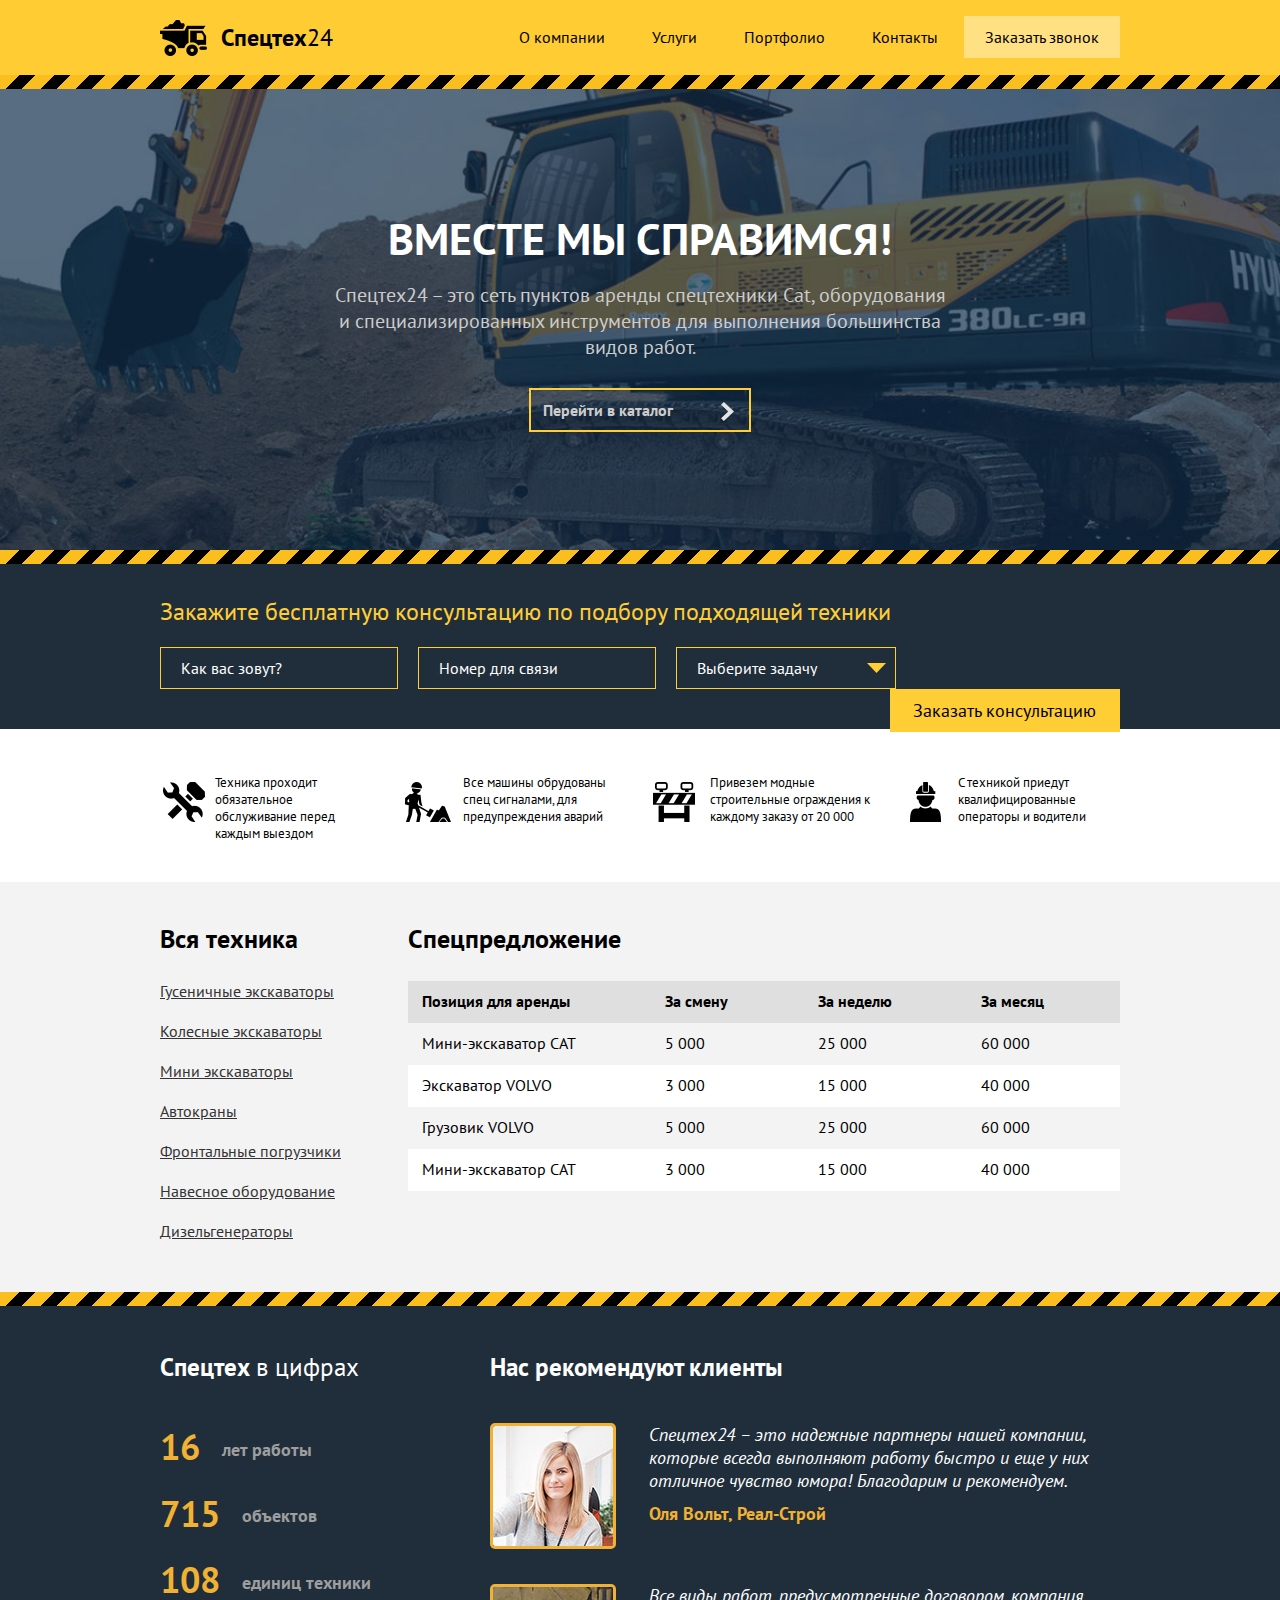
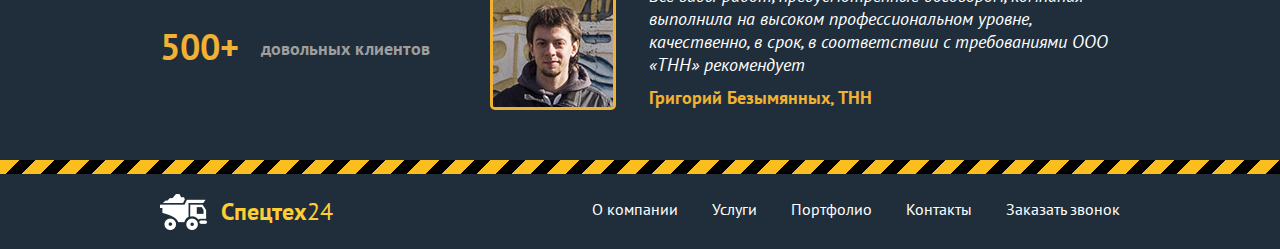
<file: index.html>
<!DOCTYPE html>
<html lang="ru">
<head>
	<meta charset="UTF-8">
	<title>О компании</title>
  
	<link rel="stylesheet" href="css/normalize.css">
	<link rel="stylesheet" href="css/style.css">
  <link rel="stylesheet" href="css/animate.css">
	<script src="js/live.js"></script>
</head>
<body>


  <!-- HEADER  -->
   <header class="page-header">
    <div class="container">
     
        <a href="index.html" class="logo pull-left">
            <img src="img/logo.png" alt="logo">
            <span class="logo-title">
            <strong>Спецтех</strong>24</span>
        </a> <!-- /logo -->

            <nav class="nav-primary pull-right">
              <ul>
                <li><a href="/">О компании</a></li>
                <li><a href="catalog.html">Услуги</a></li>
                <li><a href="portfolio.html">Портфолио</a></li>
                <li><a href="contacts.html">Контакты</a></li>
                <li><a href="" class="btn-call-order">Заказать звонок</a></li>
              </ul>
            </nav><!-- /navigation -->

    </div><!-- /container -->
   </header>

    <!-- /HEADER  -->



<!-- ABOUT -->
<div class="about">
  <div class="container">

      <div class="about-title hinge">Вместе мы справимся!</div>
       <p class="about-text">Спецтех24 – это сеть пунктов аренды спецтехники Cat, оборудования<br> и специализированных инструментов для выполнения большинства<br> видов работ.
       </p>
       <a href="technics.html" class="btn-catalog">Перейти в каталог</a>

  </div><!-- /container -->
</div><!-- /about -->

<!-- /ABOUT -->



  <!-- CONSULTATION -->
  <div class="consultation">
    <div class="container">

        
          <p class="yellow">Закажите бесплатную консультацию по
           подбору подходящей техники
         </p>
         <form action="#">
         <input type="text" class="input-place" placeholder="Как вас зовут?"/>
         <input type="text" class="input-place" placeholder="Номер для связи"/>
         <select>
            <option>Выберите задачу</option>
            <option>Строительство</option>
            <option>Демонтаж</option>
            <option>Земляные работы</option>
         </select>
         
         <button class="btn-order pull-right">Заказать консультацию</button>
       </form>

   </div><!-- /container -->
  </div><!-- /consultation -->
 <!-- /CONSULTATION -->


<!-- ADVANTAGES -->
 <div class="advantages">
  <div class="container">
    <div class="row">

      <div class="advantage-item column3">

          <div class="advantage-text-1">Техника проходит обязательное обслуживание
          перед каждым выездом </div>
      </div>

      <div class="advantage-item column3">
          
          <div class="advantage-text-2">Все машины обрудованы
          спец сигналами, для предупреждения аварий</div>
      </div>

      <div class="advantage-item column3">
          
          <div class="advantage-text-3">Привезем модные строительные ограждения к каждому заказу от 20 000</div>
      </div>

      <div class="advantage-item column3">
         
          <div class="advantage-text-4">С техникой приедут квалифицированные операторы и водители</div>
      </div>

  </div>
</div>
</div>
<!-- /ADVANTAGES -->



<!-- ALL-TECH -->
<div class="all-tech">
  <div class="container">
    <div class="row">
      <div class="tech column3 pull-left">
        <h2 class="title-black-tech">Вся техника</h2>
        <ul>
          <li><a href="">Гусеничные экскаваторы</a></li>
          <li><a href="">Колесные экскаваторы</a></li>
          <li><a href="">Мини экскаваторы</a></li>
          <li><a href="">Автокраны</a></li>
          <li><a href="">Фронтальные погрузчики</a></li>
          <li><a href="">Навесное оборудование</a></li>
          <li><a href="">Дизельгенераторы</a></li>
        </ul>
      </div>

      <div class="column9 pull-left">
        <h2 class="title-black-tech">Спецпредложение</h2>
          <table>
            <thead>
              <tr>
                <td>Позиция для аренды</td>
                <td>За смену</td>
                <td>За неделю</td>
                <td>За месяц</td>
              </tr>
            </thead>
            
              <tr>
                <td>Мини-экскаватор CAT</td>
                <td>5 000</td>
                <td>25 000</td>
                <td>60 000</td>
              </tr>
               <tr>
                <td>Экскаватор VOLVO</td>
                <td>3 000</td>
                <td>15 000</td>
                <td>40 000</td>
              </tr>
              <tr>
                <td>Грузовик VOLVO</td>
                <td>5 000</td>
                <td>25 000</td>
                <td>60 000</td>
              </tr>
               <tr>
                <td>Мини-экскаватор CAT</td>
                <td>3 000</td>
                <td>15 000</td>
                <td>40 000</td>
              </tr>
          </table>
      </div>
    </div>
  </div>
</div>
<!-- /ALL-TECH -->



<!-- RECOMMENDATIONS -->
<div class="recommendations">
  <div class="container">
    <div class="row">


      <div class="column4">

      <h2 class="title-white">Спецтех <span>в цифрах</span></h2>
        <div class="numbers-item">
              <div class="number">
                <span class="numb-orange">16</span>
                <span class="numb-text">лет работы</span>
              </div>

              <div class="number">
                <span class="numb-orange">715</span>
                <span class="numb-text">объектов</span>
              </div>

              <div class="number">
                <span class="numb-orange">108</span>
                <span class="numb-text">единиц техники</span>
              </div>

              <div class="number">
                <span class="numb-orange">500+</span>
                <span class="numb-text">довольных клиентов</span>
              </div>

        </div>
      </div>

      <div class="column8 ">
        <h2 class="title-white">Нас рекомендуют клиенты</h2>

        <div class="feedback">
          <div class="feedback-img pull-left feed-first">
            <img src="img/recommend_001.jpg" height="200" width="190" alt=""/>
          </div>
          <div class="feedback-text pull-right">
            <blockquote class="cite-text">Спецтех24 – это надежные партнеры нашей компании, которые всегда выполняют работу быстро и еще у них отличное чувство юмора! Благодарим и рекомендуем.</blockquote>
            <cite>Оля Вольт, Реал-Строй</cite>
          </div>
        </div>

        <div class="feedback">
          <div class="feedback-img pull-left feed-second">
            <img src="img/recommend_002.jpg" height="316" width="395" alt=""/>
          </div>
          <div class="feedback-text pull-right">
            <blockquote class="cite-text">Все виды работ, предусмотренные договором, компания выполнила на высоком профессиональном уровне, качественно, в срок, в соответствии с требованиями ООО «ТНН» рекомендует</blockquote>
            <cite >Григорий Безымянных, ТНН</cite>
          </div>
        </div>
      </div>
    </div>
  </div>
</div>

<!-- /RECOMENDATIONS -->



<!-- MAP -->
<div class="map">
<script type="text/javascript" charset="utf-8" src="https://api-maps.yandex.ru/services/constructor/1.0/js/?sid=U4rt_qvj4RBO2IyRBjMLNY7EHM10Ufvo&width=100%&height=500"></script>
</div>
<!-- /MAP -->



        <!-- FOOTER -->
<footer class="page-footer">
  <div class="container">
    
      <a href="#" class="logo">
        <img src="img/logo_white.png" alt="">
        <span class="yellow-logo-title"><strong>Спецтех</strong>24</span></a>
        <nav class="nav-footer pull-right">
          <ul>
            <li><a href="">О компании</a></li>
            <li><a href="">Услуги</a></li>
            <li><a href="">Портфолио</a></li>
            <li><a href="">Контакты</a></li>
            <li><a href="">Заказать звонок</a></li>
          </ul>
        </nav>

  </div>

  </footer><!-- /FOOTER -->
</body>
</html>
</file>
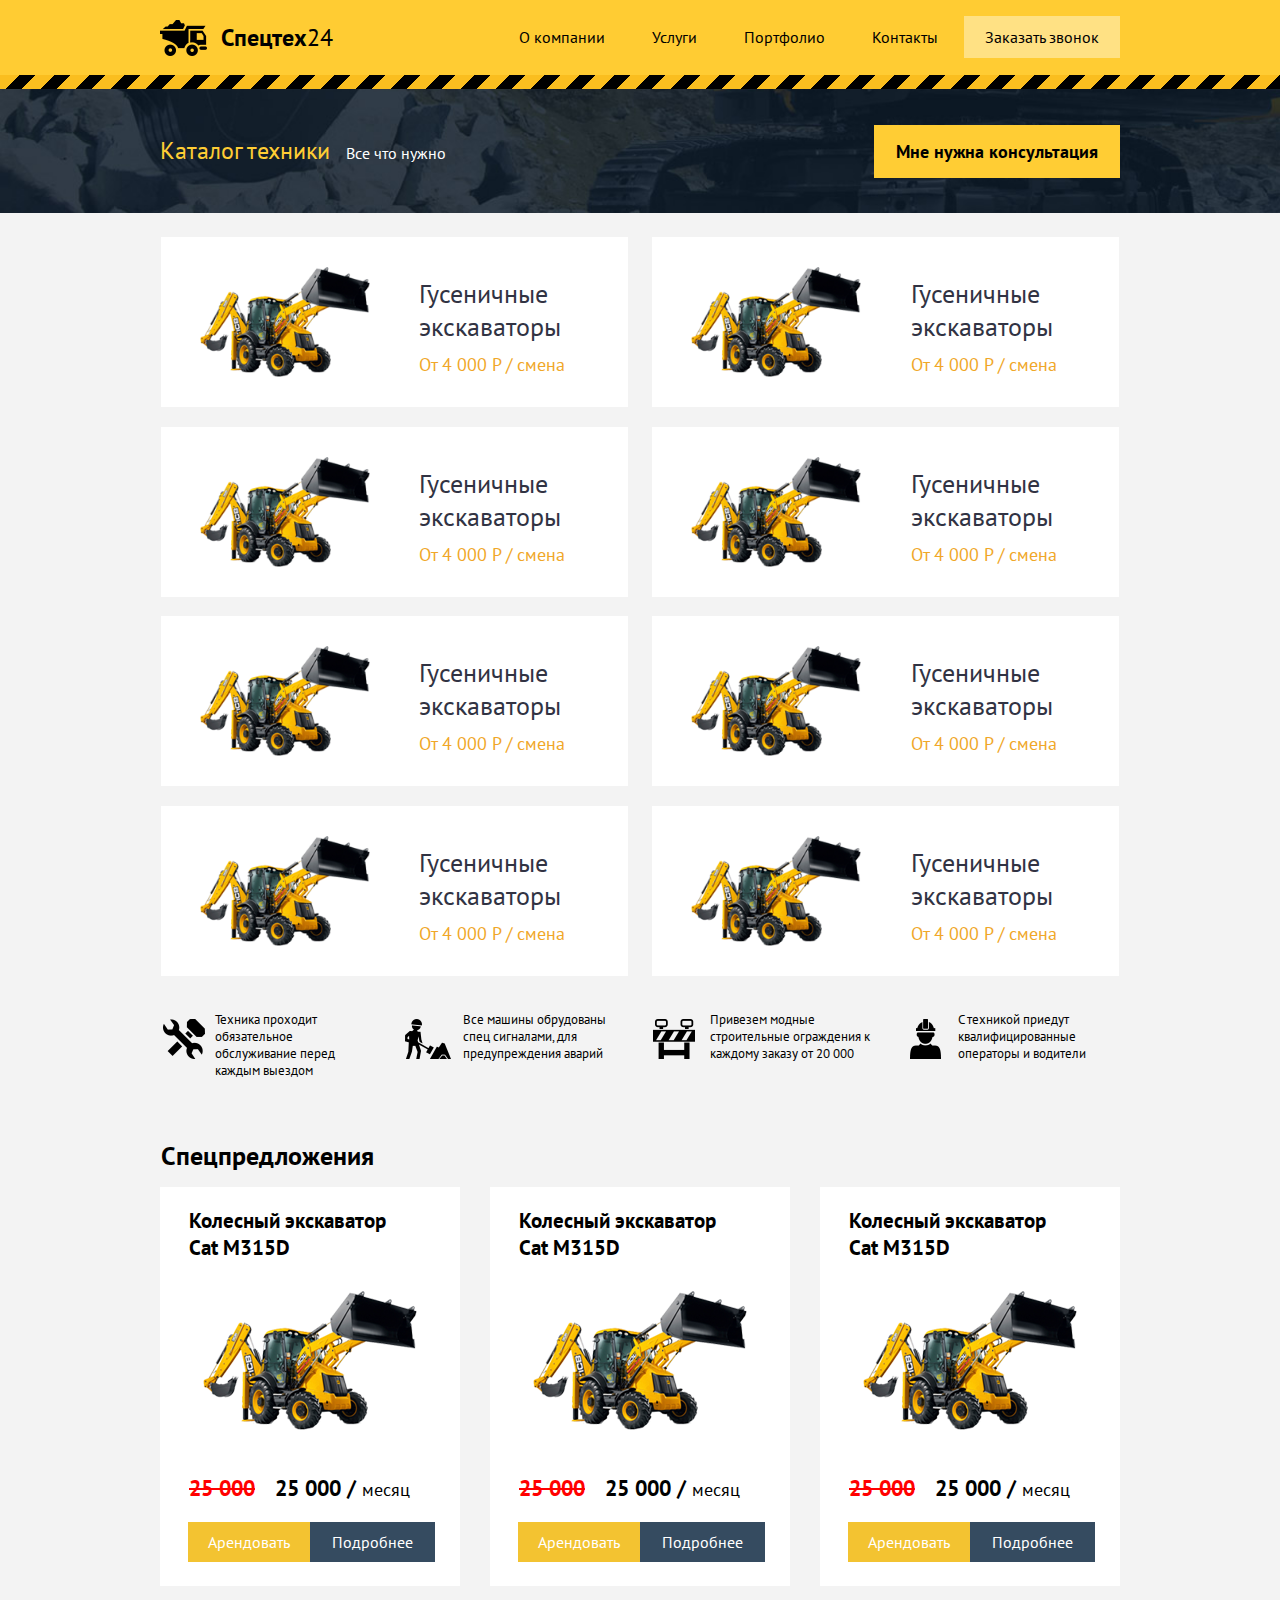
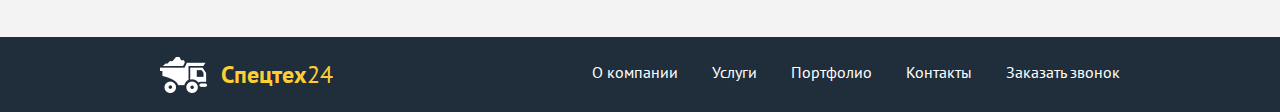
<file: catalog.html>
<!DOCTYPE html>
  <html lang="ru">
  <head>
    <meta charset="UTF-8">
    <title>Каталог</title>
    <link rel="stylesheet" href="css/normalize.css">
    <link rel="stylesheet" href="css/style.css">
    <script src="js/live.js"></script>
  </head>
  <body>


    <!-- HEADER  -->
    <header class="page-header">
      <div class="container">

        <a href="index.html" class="logo pull-left">
          <img src="img/logo.png" alt="logo">
          <span class="logo-title">
            <strong>Спецтех</strong>24</span>
          </a> <!-- /logo -->

          <nav class="nav-primary pull-right">
            <ul>
              <li><a href="/">О компании</a></li>
              <li><a href="catalog.html">Услуги</a></li>
              <li><a href="portfolio.html">Портфолио</a></li>
              <li><a href="contacts.html">Контакты</a></li>
              <li><a href="" class="btn-call-order">Заказать звонок</a></li>
            </ul>
          </nav><!-- /navigation -->

        </div><!-- /container -->
      </header>

      <!-- /HEADER  -->


      <!-- SUBHEADER -->
      <div class="catalog-subheader">
        <div class="container">

          <div class="row">
            <div class="column8 pull-left">
              <div class="catalog-title">
                <p><span class="yellow">Каталог техники</span><span class="white-text">Все что нужно</span></p>
              </div>
            </div>

            <div class="column4 pull-right">
              <a href="" class="btn-сonsult pull-right">Мне нужна консультация</a>
            </div>
          </div>
        </div>
      </div>
      <!-- /SUBHEADER -->




      <!-- CATALOG -->
      <div class="catalog">
        <div class="container">
          <div class="row">

            <a href="#">
              <div class="catalog-item">
                <div class="img-item column6">
                  <img src="img/item_001.png" height="139" width="214" alt="">
                </div>
                <div class="item-text column6">
                  <p class="title-item">Гусеничные экскаваторы</p>
                  <span class="orange-text">От 4 000 Р / смена</span>
                </div>
              </div></a>

              <a href="#">
                <div class="catalog-item">
                  <div class="img-item column6">
                    <img src="img/item_001.png" height="139" width="214" alt="">
                  </div>
                  <div class="item-text column6">
                    <p class="title-item">Гусеничные экскаваторы</p>
                    <span class="orange-text">От 4 000 Р / смена</span>
                  </div>
                </div></a>

                <a href="#">
                  <div class="catalog-item">
                    <div class="img-item column6">
                      <img src="img/item_001.png" height="139" width="214" alt="">
                    </div>
                    <div class="item-text column6">
                      <p class="title-item">Гусеничные экскаваторы</p>
                      <span class="orange-text">От 4 000 Р / смена</span>
                    </div>
                  </div></a>

                  <a href="#">
                    <div class="catalog-item">
                      <div class="img-item column6">
                        <img src="img/item_001.png" height="139" width="214" alt="">
                      </div>
                      <div class="item-text column6">
                        <p class="title-item">Гусеничные экскаваторы</p>
                        <span class="orange-text">От 4 000 Р / смена</span>
                      </div>
                    </div></a>

                    <a href="#">
                      <div class="catalog-item">
                        <div class="img-item column6">
                          <img src="img/item_001.png" height="139" width="214" alt="">
                        </div>
                        <div class="item-text column6">
                          <p class="title-item">Гусеничные экскаваторы</p>
                          <span class="orange-text">От 4 000 Р / смена</span>
                        </div>
                      </div></a>

                      <a href="#">
                        <div class="catalog-item">
                          <div class="img-item column6">
                            <img src="img/item_001.png" height="139" width="214" alt="">
                          </div>
                          <div class="item-text column6">
                            <p class="title-item">Гусеничные экскаваторы</p>
                            <span class="orange-text">От 4 000 Р / смена</span>
                          </div>
                        </div></a>

                        <a href="#">
                          <div class="catalog-item">
                            <div class="img-item column6">
                              <img src="img/item_001.png" height="139" width="214" alt="">
                            </div>
                            <div class="item-text column6">
                              <p class="title-item">Гусеничные экскаваторы</p>
                              <span class="orange-text">От 4 000 Р / смена</span>
                            </div>
                          </div></a>

                          <a href="#">
                            <div class="catalog-item">
                              <div class="img-item column6">
                                <img src="img/item_001.png" height="139" width="214" alt="">
                              </div>
                              <div class="item-text column6">
                                <p class="title-item">Гусеничные экскаваторы</p>
                                <span class="orange-text">От 4 000 Р / смена</span>
                              </div>
                            </div></a>
                          </div>
                        </div>
                      </div>
                      <!-- /CATALOG -->



                      <!-- ADVANTAGES -->
 <div class="advantages-catalog">
  <div class="container">
    <div class="row">

      <div class="advantage-item column3">

          <div class="advantage-text-1">Техника проходит обязательное обслуживание
          перед каждым выездом </div>
      </div>

      <div class="advantage-item column3">
          
          <div class="advantage-text-2">Все машины обрудованы
          спец сигналами, для предупреждения аварий</div>
      </div>

      <div class="advantage-item column3">
          
          <div class="advantage-text-3">Привезем модные строительные ограждения к каждому заказу от 20 000</div>
      </div>

      <div class="advantage-item column3">
         
          <div class="advantage-text-4">С техникой приедут квалифицированные операторы и водители</div>
      </div>

  </div>
</div>
</div>
<!-- /ADVANTAGES -->




                          <!--SPECIAL OFFER-->
                          <div class="special-offer">
                            <div class="container">


                                <div class="row">
                                <h3 class="special-offer-title">Спецпредложения</h3>   
                                  <div class="column4">

                                    <div class="item">
                                      <div class="item-content">
                                        <div class="item-title">  
                                          <h2>Колесный экскаватор Cat M315D</h2></div>

                                          <div class="item-image">
                                            <img src="img/item_001.png" alt="">
                                          </div>
                                          <p class="price">
                                            <span class="old-price"><del>25 000</del></span><strong>25 000 / </strong><span class="month">месяц</span>
                                          </p>
                                        </div>
                                        <div class="button-group">
                                          <div class="btn-rent pull-left"><a href="">Арендовать</a></div>
                                          <div class="btn-read-more"><a href="">Подробнее</a></div>
                                        </div>

                                      </div>
                                    </div>

                                    <div class="column4">
                                      <div class="item">
                                        <div class="item-content">
                                          <div class="item-title">  
                                            <h2>Колесный экскаватор Cat M315D</h2></div>

                                            <div class="item-image">
                                              <img src="img/item_001.png" alt="">
                                            </div>
                                            <p class="price">
                                              <span class="old-price"><del>25 000</del></span><strong>25 000 / </strong><span class="month">месяц</span>
                                            </p>
                                          </div>
                                          <div class="button-group">
                                            <div class="btn-rent pull-left"><a href="">Арендовать</a></div>
                                            <div class="btn-read-more"><a href="">Подробнее</a></div>
                                          </div>

                                        </div>
                                      </div>

                                      <div class="column4">
                                        <div class="item">
                                          <div class="item-content">
                                            <div class="item-title">  
                                              <h2>Колесный экскаватор Cat M315D</h2></div>

                                              <div class="item-image">
                                                <img src="img/item_001.png" alt="">
                                              </div>
                                              <p class="price">
                                                <span class="old-price"><del>25 000</del></span><strong>25 000 / </strong><span class="month">месяц</span>
                                              </p>
                                            </div>
                                            <div class="button-group">
                                              <div class="btn-rent pull-left"><a href="">Арендовать</a></div>
                                              <div class="btn-read-more"><a href="">Подробнее</a></div>
                                            </div>

                                          </div>
                                        </div>

                                      </div>

                                    </div>
                                  </div>
                  

                                <!-- /SPECIAL OFFER -->



                                <!-- FOOTER -->
                                <footer class="page-footer">
                                  <div class="container">

                                    <a href="#" class="logo">
                                      <img src="img/logo_white.png" alt="">
                                      <span class="yellow-logo-title"><strong>Спецтех</strong>24</span></a>
                                      <nav class="nav-footer pull-right">
                                        <ul>
                                          <li><a href="">О компании</a></li>
                                          <li><a href="">Услуги</a></li>
                                          <li><a href="">Портфолио</a></li>
                                          <li><a href="">Контакты</a></li>
                                          <li><a href="">Заказать звонок</a></li>
                                        </ul>
                                      </nav>

                                    </div>

                                  </footer><!-- /FOOTER -->
                                </body>
                                </html>
</file>
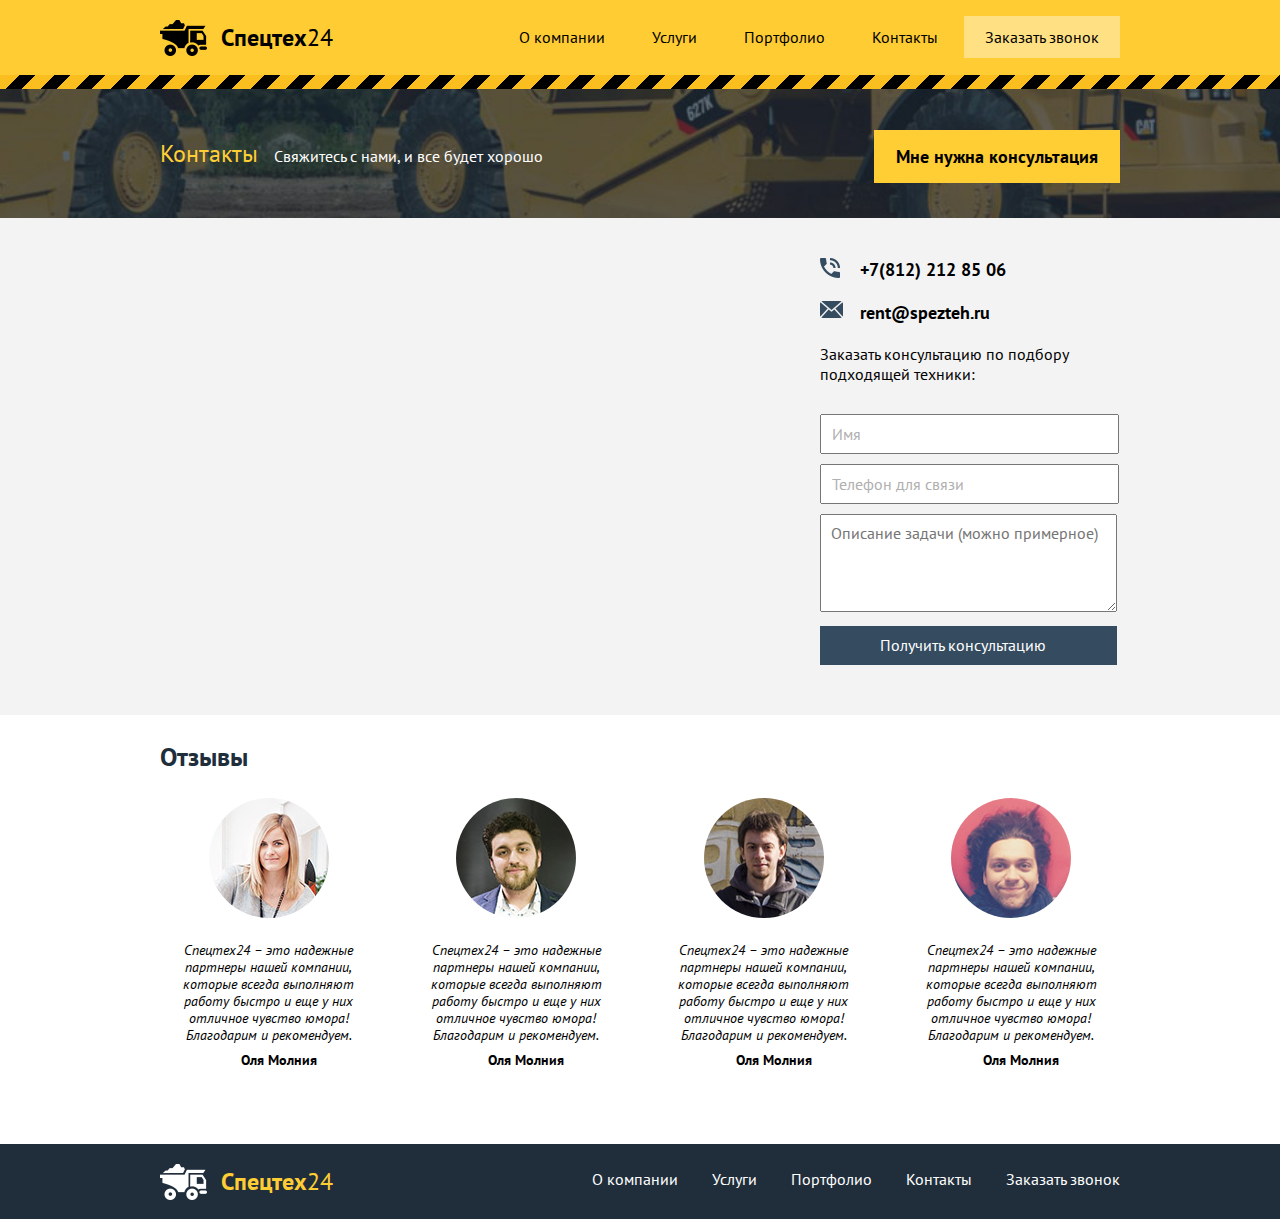
<file: contacts.html>
<!DOCTYPE html>
<html lang="ru">
<head>
  <meta charset="UTF-8">
  <title>Контакты</title>
  <link rel="stylesheet" href="css/normalize.css">
  <link rel="stylesheet" href="css/style.css">
  <script src="js/live.js"></script>
</head>
<body>


 <!-- HEADER  -->
 <header class="page-header">
  <div class="container">

    <a href="index.html" class="logo pull-left">
      <img src="img/logo.png" alt="logo">
      <span class="logo-title">
        <strong>Спецтех</strong>24</span>
      </a> <!-- /logo -->

      <nav class="nav-primary pull-right">
        <ul>
          <li><a href="/">О компании</a></li>
          <li><a href="catalog.html">Услуги</a></li>
          <li><a href="portfolio.html">Портфолио</a></li>
          <li><a href="contacts.html">Контакты</a></li>
          <li><a href="" class="btn-call-order">Заказать звонок</a></li>
        </ul>
      </nav><!-- /navigation -->

    </div><!-- /container -->
  </header>

  <!-- /HEADER  -->



  <!-- SUBHEADER -->
  <div class="contacts-subheader">
    <div class="container">

      <div class="row">
        <div class="column8 pull-left">
          <div class="contacts-title">
            <p><span class="yellow">Контакты</span><span class="white-text">Свяжитесь с нами, и все будет хорошо</span></p>
          </div>
        </div>

        <div class="column4 pull-right">
          <a href="" class="btn-сonsult pull-right">Мне нужна консультация</a>
        </div>
      </div>
    </div>
  </div>
  <!-- /SUBHEADER -->

  <!-- CONTACTS -->

  <div class="main_contacts">
    <div class="container">
      <div class="row">
        <div class="column8">
          <div class="map-block">
            <script type="text/javascript" charset="utf-8" src="https://api-maps.yandex.ru/services/constructor/1.0/js/?sid=U4rt_qvj4RBO2IyRBjMLNY7EHM10Ufvo&width=100%&height=410"></script>
          </div> 
        </div>
        <div class="column4">
          <div class="requestconsult">
            <p class="">+7(812) 212 85 06</p>
            <p class="">rent@spezteh.ru</p>
            <h2>Заказать консультацию по подбору подходящей техники:</h2>
            <form action="#" name="requestconsult_form">
              <input type="text" name="name" placeholder="Имя" class="contact-name">
              <input type="text" name="phone" placeholder="Телефон для связи">
              <textarea rows="4" cols="45" name="mail" placeholder="Описание задачи (можно примерное)"></textarea>
              <input type="submit" name="submit" value="Получить консультацию">
            </form>
          </div>
        </div>
      </div>
    </div>
  </div>

  <div class="reviews">
    <div class="container">
      <h3 class="">Отзывы</h3>
      <div class="row">
        <div class="column3">
          <div class="review">
            <div class="review_img feed1">
              <img src="img/recommend_001.jpg" height="200" width="190" alt="">
            </div>
            <blockquote class="review_text">Спецтех24 – это надежные партнеры нашей компании, которые всегда выполняют работу быстро и еще у них отличное чувство юмора! Благодарим и рекомендуем.</blockquote>
            <cite class="review_author">Оля Молния</cite>
          </div>
        </div>

        <div class="column3">
          <div class="review">
            <div class="review_img feed3">
              <img src="img/recommend_003.jpg" alt="">
            </div>
            <blockquote class="review_text">Спецтех24 – это надежные партнеры нашей компании, которые всегда выполняют работу быстро и еще у них отличное чувство юмора! Благодарим и рекомендуем.</blockquote>
            <cite class="review_author">Оля Молния</cite>
          </div>
        </div>
        <div class="column3">
          <div class="review">
            <div class="review_img feed2">
              <img src="img/recommend_002.jpg" height="300" width="360" alt="">
            </div>
            <blockquote class="review_text">Спецтех24 – это надежные партнеры нашей компании, которые всегда выполняют работу быстро и еще у них отличное чувство юмора! Благодарим и рекомендуем.</blockquote>
            <cite class="review_author">Оля Молния</cite>
          </div>
        </div>
        <div class="column3">
          <div class="review">
            <div class="review_img feed4">
              <img src="img/recommend_004.jpg" height="150" width="150" alt="">
            </div>
            <blockquote class="review_text">Спецтех24 – это надежные партнеры нашей компании, которые всегда выполняют работу быстро и еще у них отличное чувство юмора! Благодарим и рекомендуем.</blockquote>
            <cite class="review_author">Оля Молния</cite>
          </div>
        </div>
      </div>
    </div>
  </div>

  <!-- FOOTER -->
  <footer class="page-footer">
    <div class="container">

      <a href="#" class="logo">
        <img src="img/logo_white.png" alt="">
        <span class="yellow-logo-title"><strong>Спецтех</strong>24</span></a>
        <nav class="nav-footer pull-right">
          <ul>
            <li><a href="">О компании</a></li>
            <li><a href="">Услуги</a></li>
            <li><a href="">Портфолио</a></li>
            <li><a href="">Контакты</a></li>
            <li><a href="">Заказать звонок</a></li>
          </ul>
        </nav>

      </div>

    </footer><!-- /FOOTER -->

  </body>
  </html>
</file>
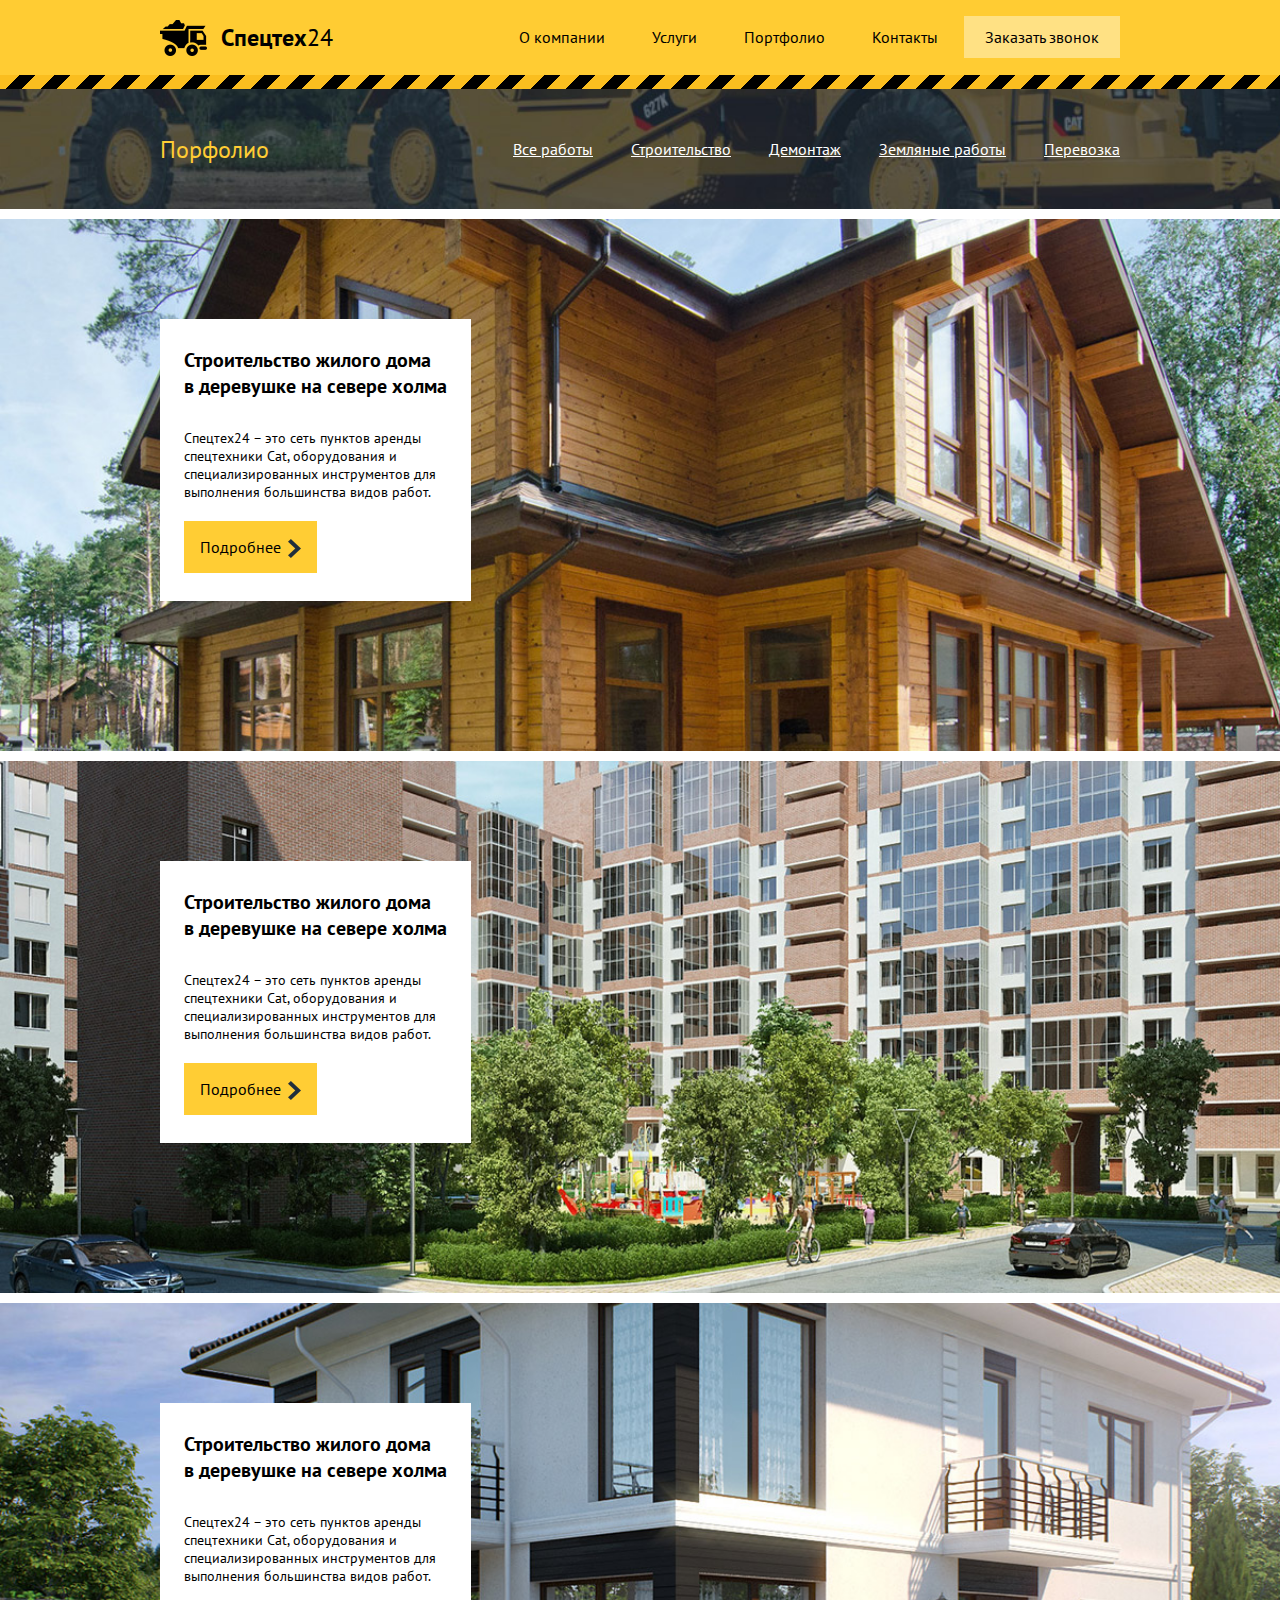
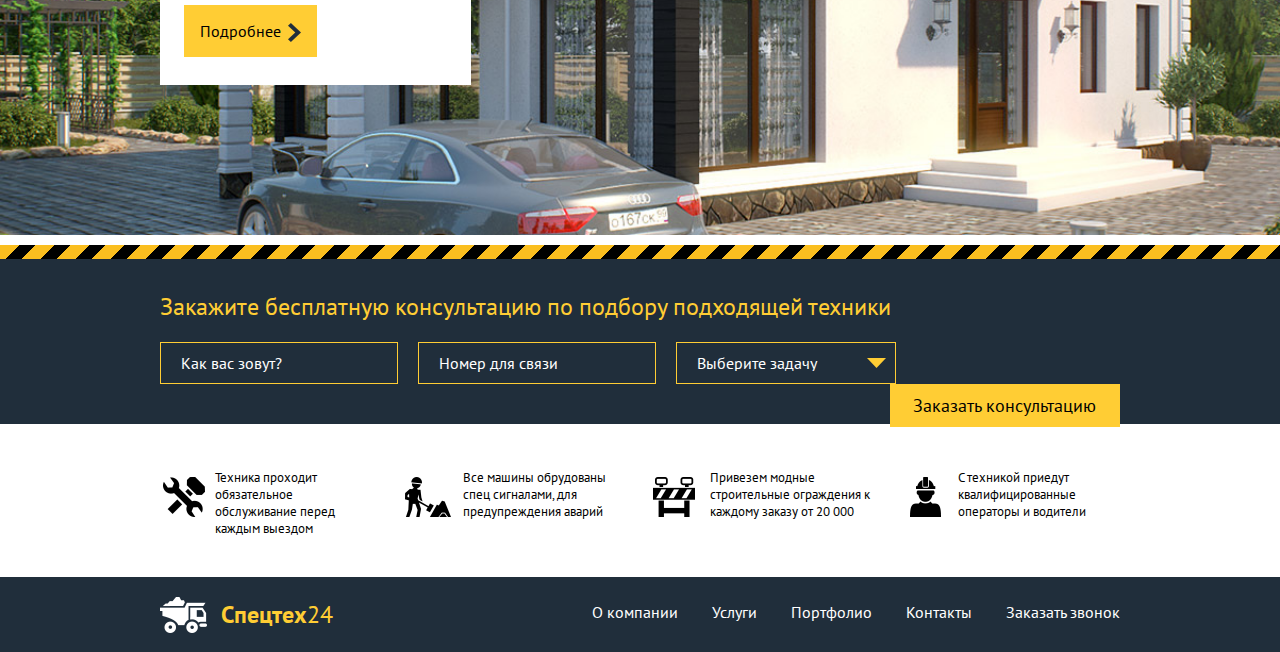
<file: portfolio.html>
<!DOCTYPE html>
<html lang="ru">
<head>
  <meta charset="UTF-8">
  <title>Порфолио</title>
  <link rel="stylesheet" href="css/normalize.css">
  <link rel="stylesheet" href="css/style.css">
  <script src="js/live.js"></script>
</head>

<body>



  <!-- HEADER  -->
   <header class="page-header">
    <div class="container">
     
        <a href="index.html" class="logo pull-left">
            <img src="img/logo.png" alt="logo">
            <span class="logo-title">
            <strong>Спецтех</strong>24</span>
        </a> <!-- /logo -->

            <nav class="nav-primary pull-right">
              <ul>
                <li><a href="/">О компании</a></li>
                <li><a href="catalog.html">Услуги</a></li>
                <li><a href="portfolio.html">Портфолио</a></li>
                <li><a href="contacts.html">Контакты</a></li>
                <li><a href="" class="btn-call-order">Заказать звонок</a></li>
              </ul>
            </nav><!-- /navigation -->

    </div><!-- /container -->
   </header>

    <!-- /HEADER  -->


 <!-- SUBHEADER -->
  <div class="portfolio-subheader">
    <div class="container">

      <div class="row">
        <div class="column3 pull-left">
          <div class="portfolio-title">
            <p><span class="yellow">Порфолио</span></p>
          </div>
        </div>

        <div class="column9 portfolio-links">
          <ul>
          <li><a href="">Все работы</a></li>
          <li><a href="">Строительство</a></li>
          <li><a href="">Демонтаж</a></li>
          <li><a href="">Земляные работы</a></li>
          <li><a href="">Перевозка</a></li>
        </ul>
        </div>
      </div>
    </div>
  </div>
  <!-- /SUBHEADER -->


<!-- PORTFOLIO -->
<div class="object-1">
  <div class="container">
    <div class="object-about pull-left">
    <h3 class="object-title">Строительство жилого дома<br> в деревушке на севере холма</h3>
    <p class="object-text">Спецтех24 – это сеть пунктов аренды<br>
      спецтехники Cat, оборудования и<br>
    специализированных инструментов для<br>
    выполнения большинства видов работ.<br></p>
        <a href="" class="btn-object">Подробнее</a>
    </div>
  </div>
</div>

<div class="object-2">
  <div class="container">
     <div class="object-about pull-left">
    <h3 class="object-title">Строительство жилого дома<br> в деревушке на севере холма</h3>
    <p class="object-text">Спецтех24 – это сеть пунктов аренды<br>
      спецтехники Cat, оборудования и<br>
    специализированных инструментов для<br>
    выполнения большинства видов работ.<br></p>
    <a href="" class="btn-object">Подробнее</a></div>
  </div>
</div>

<div class="object-3">
  <div class="container">
      <div class="object-about pull-left">
    <h3 class="object-title">Строительство жилого дома<br> в деревушке на севере холма</h3>
    <p class="object-text">Спецтех24 – это сеть пунктов аренды<br>
      спецтехники Cat, оборудования и<br>
    специализированных инструментов для<br>
    выполнения большинства видов работ.<br></p>
    <a href="" class="btn-object">Подробнее</a></div>
    </div>
  </div>
<!-- /PORTFOLIO -->




  <!-- CONSULTATION -->
  <div class="consultation">
    <div class="container">

        
          <p class="yellow">Закажите бесплатную консультацию по
           подбору подходящей техники
         </p>
         <form action="#">
         <input type="text" class="input-place" placeholder="Как вас зовут?"/>
         <input type="text" class="input-place" placeholder="Номер для связи"/>
         <select>
            <option>Выберите задачу</option>
            <option>Строительство</option>
            <option>Демонтаж</option>
            <option>Земляные работы</option>
         </select>
         
         <button class="btn-order pull-right">Заказать консультацию</button>
       </form>

   </div><!-- /container -->
  </div><!-- /consultation -->
 <!-- /CONSULTATION -->


<!-- ADVANTAGES -->
 <div class="advantages">
  <div class="container">
    <div class="row">

      <div class="advantage-item column3">

          <div class="advantage-text-1">Техника проходит обязательное обслуживание
          перед каждым выездом </div>
      </div>

      <div class="advantage-item column3">
          
          <div class="advantage-text-2">Все машины обрудованы
          спец сигналами, для предупреждения аварий</div>
      </div>

      <div class="advantage-item column3">
          
          <div class="advantage-text-3">Привезем модные строительные ограждения к каждому заказу от 20 000</div>
      </div>

      <div class="advantage-item column3">
         
          <div class="advantage-text-4">С техникой приедут квалифицированные операторы и водители</div>
      </div>

  </div>
</div>
</div>
<!-- /ADVANTAGES -->


       <!-- FOOTER -->
<footer class="page-footer">
  <div class="container">
    
      <a href="#" class="logo">
        <img src="img/logo_white.png" alt="">
        <span class="yellow-logo-title"><strong>Спецтех</strong>24</span></a>
        <nav class="nav-footer pull-right">
          <ul>
            <li><a href="">О компании</a></li>
            <li><a href="">Услуги</a></li>
            <li><a href="">Портфолио</a></li>
            <li><a href="">Контакты</a></li>
            <li><a href="">Заказать звонок</a></li>
          </ul>
        </nav>

  </div>

  </footer><!-- /FOOTER -->
</body>
</html>
</file>
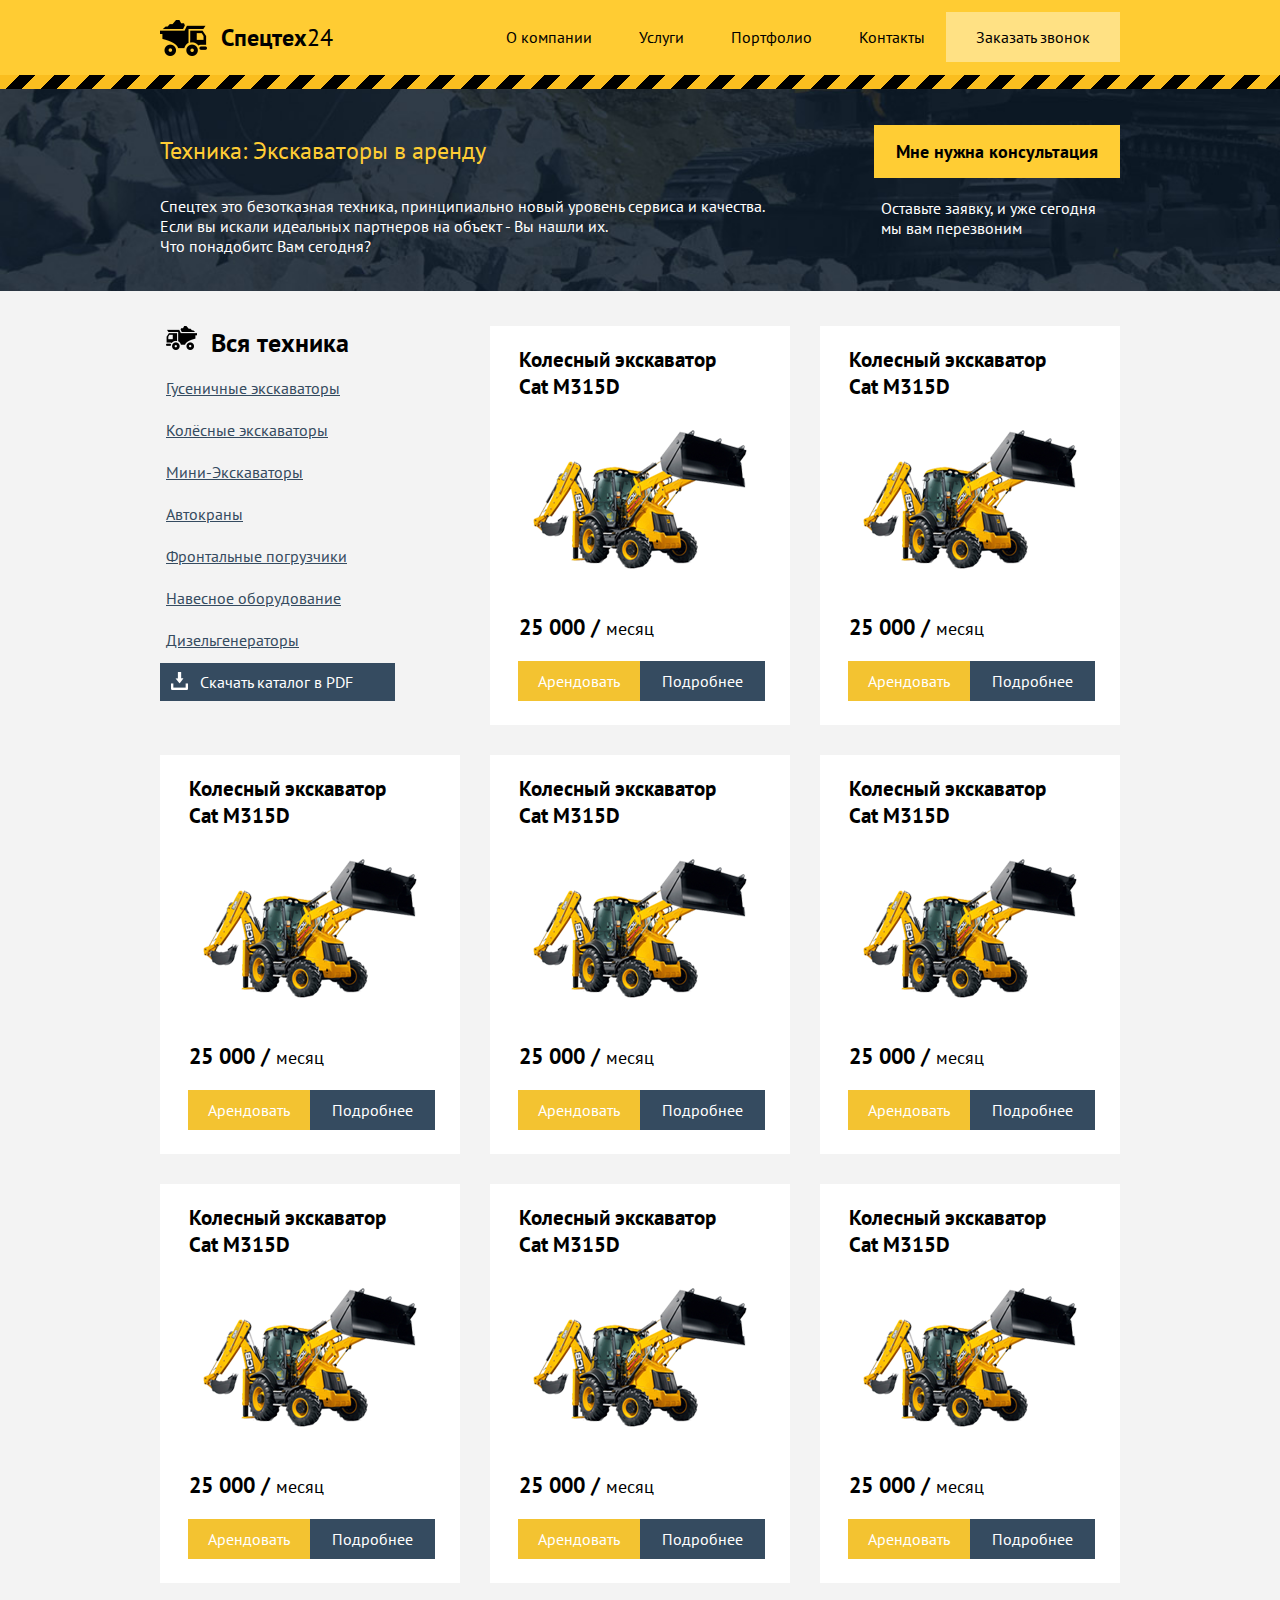
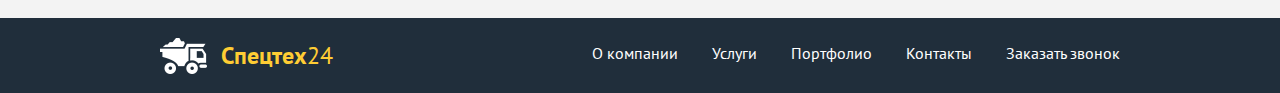
<file: technics.html>
<!DOCTYPE html>
	<html lang="en">
	<head>
		<meta charset="UTF-8">
		<title>Техника</title>
		<link rel="stylesheet" href="css/normalize.css">
		<link rel="stylesheet" href="css/style.css">
		<script src="js/live.js"></script>
	</head>
	<body>


		<!-- HEADER  -->
		<header class="page-header">
			<div class="container">

				<a href="index.html" class="logo pull-left">
					<img src="img/logo.png" alt="logo">
					<span class="logo-title">
						<strong>Спецтех</strong>24</span>
					</a> <!-- /logo -->

					<nav class="nav-primary pull-right">
						<ul>
							<li><a href="/">О компании</a></li>
							<li><a href="catalog.html">Услуги</a></li>
							<li><a href="portfolio.html">Портфолио</a></li>
							<li><a href="contacts.html">Контакты</a></li>
							<a href="" class="btn-call-order">Заказать звонок</a>
						</ul>
					</nav><!-- /navigation -->

				</div><!-- /container -->
			</header>

			<!-- /HEADER  -->

			<!-- SUBHEADER -->
			<div class="catalog-subheader">
				<div class="container">

					<div class="row">
						<div class="column8 pull-left">
							<div class="catalog-title">
								<p><span class="yellow">Техника: Экскаваторы в аренду</span></p>
							</div>
							<p class="technics-text">Спецтех это безотказная техника, принципиально новый уровень сервиса и качества.<br>
								Если вы искали идеальных партнеров на объект - Вы нашли их.<br>
								Что понадобитс Вам сегодня?</p>
							</div>

							<div class="column4 pull-right">
								<a href="" class="btn-сonsult pull-right">Мне нужна консультация</a>
								<span class="technics-text-right pull-right">Оставьте заявку, и уже сегодня<br>мы вам перезвоним</span>
							</div>
						</div>
					</div>
				</div>
				<!-- /SUBHEADER -->



				<!-- CATALOG -->
				<div class="technics">
					<div class="container">
						<div class="row">

							<div class="technics_nav">
								<div class="column4 pull-lef">
									<h2>Вся техника</h2>

									<ul>
										<li><a href="">Гусеничные экскаваторы</a></li>
										<li><a href="">Колёсные экскаваторы</a></li>
										<li><a href="">Мини-Экскаваторы</a></li>
										<li><a href="">Автокраны</a></li>
										<li><a href="">Фронтальные погрузчики</a></li>
										<li><a href="">Навесное оборудование</a></li>
										<li><a href="">Дизельгенераторы</a></li>
										<li><a href="" class="download">Скачать каталог в PDF</a></li>
									</ul>

								</div>
							</div><!-- /technics nav -->


							<div class="column4">
								<div class="item">
									<div class="item-content">
										<div class="item-title">
											<h2>Колесный экскаватор Cat M315D</h2></div>

											<div class="item-image">
												<img src="img/item_001.png" alt="">
											</div>
											<p class="price">
												<strong>25 000 / </strong><span class="month">месяц</span>
											</p>
										</div>
										<div class="button-group">
											<div class="btn-rent pull-left"><a href="">Арендовать</a></div>
											<div class="btn-read-more"><a href="">Подробнее</a></div>
										</div>

									</div>
								</div>

								<div class="column4">
									<div class="item">
										<div class="item-content">
											<div class="item-title">	
												<h2>Колесный экскаватор Cat M315D</h2></div>

												<div class="item-image">
													<img src="img/item_001.png" alt="">
												</div>
												<p class="price">
													<strong>25 000 / </strong><span class="month">месяц</span>
												</p>
											</div>
											<div class="button-group">
												<div class="btn-rent pull-left"><a href="">Арендовать</a></div>
												<div class="btn-read-more"><a href="">Подробнее</a></div>
											</div>

										</div>
									</div>

							
										<div class="column4">
									<div class="item">
										<div class="item-content">
											<div class="item-title">	
												<h2>Колесный экскаватор Cat M315D</h2></div>

												<div class="item-image">
													<img src="img/item_001.png" alt="">
												</div>
												<p class="price">
													<strong>25 000 / </strong><span class="month">месяц</span>
												</p>
											</div>
											<div class="button-group">
												<div class="btn-rent pull-left"><a href="">Арендовать</a></div>
												<div class="btn-read-more"><a href="">Подробнее</a></div>
											</div>

										</div>
									</div>

<div class="column4">
									<div class="item">
										<div class="item-content">
											<div class="item-title">	
												<h2>Колесный экскаватор Cat M315D</h2></div>

												<div class="item-image">
													<img src="img/item_001.png" alt="">
												</div>
												<p class="price">
													<strong>25 000 / </strong><span class="month">месяц</span>
												</p>
											</div>
											<div class="button-group">
												<div class="btn-rent pull-left"><a href="">Арендовать</a></div>
												<div class="btn-read-more"><a href="">Подробнее</a></div>
											</div>

										</div>
									</div>

<div class="column4">
									<div class="item">
										<div class="item-content">
											<div class="item-title">	
												<h2>Колесный экскаватор Cat M315D</h2></div>

												<div class="item-image">
													<img src="img/item_001.png" alt="">
												</div>
												<p class="price">
													<strong>25 000 / </strong><span class="month">месяц</span>
												</p>
											</div>
											<div class="button-group">
												<div class="btn-rent pull-left"><a href="">Арендовать</a></div>
												<div class="btn-read-more"><a href="">Подробнее</a></div>
											</div>

										</div>
									</div>

<div class="column4">
									<div class="item">
										<div class="item-content">
											<div class="item-title">	
												<h2>Колесный экскаватор Cat M315D</h2></div>

												<div class="item-image">
													<img src="img/item_001.png" alt="">
												</div>
												<p class="price">
													<strong>25 000 / </strong><span class="month">месяц</span>
												</p>
											</div>
											<div class="button-group">
												<div class="btn-rent pull-left"><a href="">Арендовать</a></div>
												<div class="btn-read-more"><a href="">Подробнее</a></div>
											</div>

										</div>
									</div>

<div class="column4">
									<div class="item">
										<div class="item-content">
											<div class="item-title">	
												<h2>Колесный экскаватор Cat M315D</h2></div>

												<div class="item-image">
													<img src="img/item_001.png" alt="">
												</div>
												<p class="price">
													<strong>25 000 / </strong><span class="month">месяц</span>
												</p>
											</div>
											<div class="button-group">
												<div class="btn-rent pull-left"><a href="">Арендовать</a></div>
												<div class="btn-read-more"><a href="">Подробнее</a></div>
											</div>

										</div>
									</div>

									<div class="column4">
									   <div class="item">
										<div class="item-content">
											<div class="item-title">	
												<h2>Колесный экскаватор Cat M315D</h2></div>

												<div class="item-image">
													<img src="img/item_001.png" alt="">
												</div>
												<p class="price">
													<strong>25 000 / </strong><span class="month">месяц</span>
												</p>
											</div>
											<div class="button-group">
												<div class="btn-rent pull-left"><a href="">Арендовать</a></div>
												<div class="btn-read-more"><a href="">Подробнее</a></div>
											</div>

										</div>
									</div>

								




														</div>
													</div>
												</div>
												<!-- /CATALOG -->



												<!-- FOOTER -->
												<footer class="page-footer">
													<div class="container">
														<a href="#" class="logo">
															<img src="img/logo_white.png" alt="">
															<span class="yellow-logo-title"><strong>Спецтех</strong>24</span></a>
															<nav class="nav-footer pull-right">
																<ul>
																	<li><a href="">О компании</a></li>
																	<li><a href="">Услуги</a></li>
																	<li><a href="">Портфолио</a></li>
																	<li><a href="">Контакты</a></li>
																	<li><a href="" class="active2">Заказать звонок</a></li>
																</ul>
															</nav>
														</div>
													</footer><!-- /FOOTER -->

												</body>
												</html>
</file>
<file: css/style.css>
@import url(http://fonts.googleapis.com/css?family=PT+Sans:400,700);
* {
	font-family: 'PT Sans', sans-serif;
	margin: 0;
	padding: 0;
}

h1{
	font-size: 26px;
}

h2{
	font-size: 21px;
}

div[class*="column"]
{float: left; padding: 15px; box-sizing: border-box;}

.row { margin-left: -15px; margin-right: -15px;}

.row:after,.clearfix:after {
	content: " ";
	display: block;
	clear: both;
}

.pull-right {float:right}
.pull-left {float:left}
.text-right {text-align:right;}
.text-center {text-align:center;}

.inline-block {display: inline-block;}
.container {width: 960px; margin: 0 auto;}

.column1 { width: 8.33%; }
.column2 { width: 16.66%; }
.column3 { width: 25%; }
.column4 { width: 33.33%; }
.column5 { width: 41.66%; }
.column6 { width: 50%; }
.column7 { width: 58.33%; }
.column8 { width: 66.66%; }
.column9 { width: 75%; }
.column10 { width: 83.11%; }
.column11 { width: 91.66%; }
.column12 { width: 100%; }

.offset1 { margin-left: 8.33%; }

.container {
	/*border:1px solid black;*/
}


/*HEADER*/


.logo {
	display: inline-block;
	vertical-align:middle;
	text-decoration: none;
}

.logo img{
	display: inline-block;
	vertical-align:middle;
}

.logo-title {
	line-height: 75px;
	font-size: 24px;
	color: #000000;
	vertical-align: middle;
	margin-left:10px;
}

.active{
	font-weight: bold;
	background-color: #f3c331;
	text-decoration: none;
	color: #ffffff;
}

.btn-call-order{
	background-color: #ffe184;
	padding-left: 30px;
	padding-right: 30px;
	padding-top: 15px;
	padding-bottom: 15px;
}

.page-header{
	overflow: hidden;
	background-color: #FFCC33;
}


.nav-primary {
	padding-top: 8px;
	font-size: 0;
}

.nav-primary a{
	color: #000000;
	text-decoration: none;
	font-size: 16px;
}


.nav-primary li{
	display: inline-block;
	padding: 8px 0px;
	margin-left: 5px;
}

.nav-primary > ul > li > a { 
	display: inline-block; 
	text-decoration: none; 
	color: #000;
	padding: 10px 20px;
	border: 1px solid transparent;
}

.nav-primary a:hover {
	border: 1px solid #ffe184;
	background: #ffe184;
}



/*ABOUT*/
.about{
	display: block;
	text-align: center;
	padding-top: 120px;
	padding-bottom: 130px;
	background: url(../img/main_bg.jpg);
	background-repeat: no-repeat;
	background-size: cover;
}

.about:before {
	content: "";
	display: block;
	height: 14px;
	width: 100%;
	background-image: linear-gradient(135deg, #fabe1f 35%, black 35%, black 65%, #fabe1f 65%);
	background-size: 35px 20px;
	position: absolute;
	top: 75px;
}

.about-text{
	display: block;
	color:#cccccc;
	font-size: 20px;
	overflow: hidden;
	padding-bottom:40px;
}

.about-title{
	font-size: 44px;
	text-transform: uppercase;
	color: #ffffff;
	font-weight: bold;
	padding:15px 0px; 

}

.btn-catalog {
	color: #cccccc;
	width: 200px;
	text-decoration: none;
	font-weight: bold;
	border:2px solid #ffcd34;
	padding-left:12px;
	padding-right: 76px;
	padding-top: 10px;
	padding-bottom: 10px;
	margin:0 auto;
	position: relative;
}


.btn-catalog:before {
	content: "";
	height: 20px;
	width: 20px;
	background: url(../img/icon_arrow.png);
	background-repeat: no-repeat;
	position: absolute;
	bottom:8px;
	left:190px;
}


/*CONSULTATION*/
.consultation{
	background-color: #202e3b;
	position: relative;
	padding-top:46px;
	padding-bottom: 40px;
}

.consultation:before {
	content: "";
	display: block;
	height: 14px;
	width: 100%;
	background-image: linear-gradient(135deg, #fabe1f 35%, black 35%, black 65%, #fabe1f 65%);
	background-size: 35px 20px;
	position: absolute;
	top:0px;
}

.yellow{
	font-size: 24px;
	color: #ffcd34;
	padding-bottom: 20px;
}



.input-place{

	border: 1px solid  #ffcd34;
	background: transparent;
	outline: none;
	padding-left: 20px;
	padding-right: 32px;
	padding-top: 10px;
	padding-bottom: 10px;
	margin-right: 16px;
}

.btn-order {
	box-sizing: border-box;
	border: none;
	font-size: 18px;
	background-color: #ffcd34;
	width: 24%;
	padding: 10px;
}


input{
	color: #fff;
}

input::-webkit-input-placeholder       {opacity: 1; transition: opacity 0.3s ease; color:#fff;}
input::-moz-placeholder                {opacity: 1; transition: opacity 0.3s ease; color:#fff;}
input:-moz-placeholder                 {opacity: 1; transition: opacity 0.3s ease; color:#fff;}
input:-ms-input-placeholder            {opacity: 1; transition: opacity 0.3s ease; color:#fff;}
input:focus::-webkit-input-placeholder {opacity: 0; transition: opacity 0.3s ease;}
input:focus::-moz-placeholder          {opacity: 0; transition: opacity 0.3s ease;}
input:focus:-moz-placeholder           {opacity: 0; transition: opacity 0.3s ease;}
input:focus:-ms-input-placeholder      {opacity: 0; transition: opacity 0.3s ease;}

select {
	width: 220px;
	height: 42px;
	padding-left: 20px;
	border-radius: 0px;
	border:1px solid #ffcd34;
	background: transparent;
	color:#fff;
	outline: none;
	-webkit-appearance: none;
	background-image: url('../img/icon_arrow_down.png');
	background-repeat: no-repeat;
	background-position: 190px 15px;
	line-height: 1em;
	/* for FF */
	-moz-appearance: none;
	text-indent: 0.01px; 
	text-overflow: '';
	/* for IE */
	-ms-appearance: none;
	appearance: none!important;

	select::-ms-expand
	display: none;

}





/*ADVANTAGES*/
.advantages{
	padding-top: 30px;
	padding-bottom: 25px;
}

.advantage-text-1:before {
	content: "";
	display: block;
	height: 50px;
	width: 50px;
	position: absolute;
	background: url(../img/adv_icons.png);
	background-repeat: no-repeat;
	background-position: 0px 0px;
	right: 165px;
	top:8px;
}

.advantage-text-2:before {
	content: "";
	display: block;
	height: 50px;
	width: 50px;
	position: absolute;
	background: url(../img/adv_icons.png);
	background-repeat: no-repeat;
	background-position: 0px -50px;
	right: 170px;
	top:8px;
}

.advantage-text-3:before {
	content: "";
	display: block;
	height: 50px;
	width: 50px;
	position: absolute;
	background: url(../img/adv_icons.png);
	background-repeat: no-repeat;
	background-position: 0px -100px;
	right: 170px;
	top:8px;
}

.advantage-text-4:before {
	content: "";
	display: block;
	height: 50px;
	width: 50px;
	position: absolute;
	background: url(../img/adv_icons.png);
	background-repeat: no-repeat;
	background-position: 0px -150px;
	right: 160px;
	top:8px;
}

.advantage-text-1, .advantage-text-2, .advantage-text-3, .advantage-text-4{
	/*width: 155px;*/
	/*float: right;*/
	font-size: 13px;
	padding-left: 55px;
	position: relative;
}




/*ALL_TECH*/
.all-tech{
	padding-top: 25px;
	padding-bottom: 40px;
	background-color:#f3f3f3;
	position: relative;

}

.tech li{
	text-decoration: underline;
	padding-bottom:10px;
	padding-top: 10px;
	list-style-type:none;
}

.tech a{
	color: #333333;
}



.all-tech:after {
	content: "";
	display: block;
	height: 14px;
	width: 100%;
	background-image: linear-gradient(135deg, #fabe1f 35%, black 35%, black 65%, #fabe1f 65%);
	background-size: 35px 20px;
	position: absolute;
	bottom: 0px;
}

.title-black{
	font-size: 26px;
	font-weight: bold;
}

.title-black-tech{
	font-size: 26px;
	font-weight: bold;
	padding-bottom: 16px;
}

table{
	margin-top: 10px;
	width: 100%;
}

thead{
	background-color: #dfdfdf;
	font-weight: bold;
}

td{
	font-size: 16px;
	padding-top: 10px;
	padding-bottom: 12px;
	padding-right: 75px;
	padding-left: 14px;
}





/* RECOMENDATIONS */
.recommendations {
	background-color: #202e3b;
	padding-top:30px;
}


.map:before {
	content: "";
	display: block;
	height: 14px;
	width: 100%;
	background-image: linear-gradient(135deg, #fabe1f 35%, black 35%, black 65%, #fabe1f 65%);
	background-size: 35px 20px;
}


.title-white {
	font-weight: bold;
	font-style: normal;
	font-size: 25px;
	color: #fff;
	padding-bottom: 40px;
}

.title-white span{
	font-weight: normal;
}

.feedback {
	overflow: hidden;
	text-align: left;
	padding-bottom: 35px;

}
.feedback-img {
	overflow: hidden;
	position: relative;
	height: 120px;
	width: 120px;
	border: 3px solid #f1b132;
	border-radius: 5px;
}

.feedback img {position:absolute;}

.feed-first img {
	top:-40px;
	left:-40px;
}

.feed-second img{
	top:-85px;
	left:-130px;
}

.cite-text {
	font-size: 18px;
	font-style: italic;
	font-weight: normal;
	padding-bottom: 10px;
}

cite {
	color: #f1b132;
	font-weight: bold;
	font-style: normal;
	padding-left: 20px;
}

.feedback-text{
	width: 78%;
	font-size: 18px;
	color: #fff;
	font-weight: normal;
}

.numbers-item p {
	font-size: 26px;
	color: #fff;
	padding-bottom: 11px; 
}

.number {
	padding-bottom: 15px;

}

.numb-text {
	display: inline-block;
	vertical-align: middle;
	font-size: 18px;
	color: #9e9e9e;
	padding-left: 18px;
	font-weight: bold;
	font-style: normal;
	padding-bottom: 14px;
}

.numb-orange {
	font-size: 36px;
	color: #f1b132;
	font-weight: bold;
	font-style: normal; 
}

blockquote {
	font-style: italic;
	color: #fff;
	font-size: 18px;
}

.cite-text {
	font-style: italic;
	color: #fff;
	font-size: 18px;
	padding-left: 20px;
}
/*FOOTER*/

.nav-footer a{
	text-decoration: none;
	line-height: 50px;
}

.nav-footer a:hover{
	text-decoration: none;
	color: #ffcc33;
	display: inline-block;
}



/*PORTFOLIO*/
.somit-consult{
	background-color: #202e3b;
}

.somit-consult:before {
	content: "";
	display: block;
	height: 14px;
	width: 100%;
	background-image: linear-gradient(135deg, #fabe1f 35%, black 35%, black 65%, #fabe1f 65%);
	background-size: 35px 20px;
}

.object-1{
	background-image: url(../img/portfolio_001.jpg);
	background-size:cover;
	overflow: hidden;
	margin-bottom: 10px;
	padding-bottom: 150px;
}

.object-2{
	background-image: url(../img/portfolio_002.jpg);
	background-size:cover;
	overflow: hidden;
	margin-bottom: 10px;
	padding-bottom: 150px;
}

.object-3{
	background-image: url(../img/portfolio_003.jpg);
	background-size:cover;
	overflow: hidden;
	margin-bottom: 10px;
	padding-bottom: 150px;
}



.somit11{
	background:#f3f3f3;
}


.object-about{
	background-color: #fff;
	vertical-align: middle;
	overflow: hidden;
	padding-top: 28px;
	padding-bottom: 44px;
	padding-left: 24px;
	padding-right: 24px;
	margin-top: 100px;
}

.object-title{
	font-size: 20px;
	color: #000;
	font-weight: bold;
}

.object-text{
	font-size: 14px;
	padding-top: 30px;
	padding-bottom: 36px;
}


.btn-object{
	background-color: #ffcd34;
	text-decoration: none;
	font-size: 16px;
	color: #000;
	padding-left: 16px;
	padding-top: 16px;
	padding-bottom: 16px;
	padding-right: 36px;
	position: relative;
}

.btn-object:after {
	content: "";
	display: block;
	height: 20px;
	width: 20px;
	background: url(../img/icon_arrow_black.png);
	background-repeat: no-repeat;
	position: absolute;
	bottom: 14px;
	left: 104px;
}

.portfolio-subheader{
	background-image: url(../img/portfolio_bg.jpg);
	background-repeat: no-repeat;
	background-size:cover;
	overflow: hidden;
	margin-bottom: 10px;
}

	.portfolio-subheader:before {
		content: "";
		display: block;
		height: 14px;
		width: 100%;
		background-image: linear-gradient(135deg, #fabe1f 35%, black 35%, black 65%, #fabe1f 65%);
		background-size: 35px 20px;
	}

.portfolio-links li{
	display: inline-block;
	color:#fff;

}

.portfolio-links a{
	color:#fff;
	line-height: 90px;
	padding-left: 34px;

}

.portfolio-links{
	text-align: right;
	vertical-align: middle;
}

.portfolio-title{
	display: inline-block;
	padding-top: 30px;
}

.title-yellow{
	color:#ffcd34;
	font-size: 24px;
	line-height: 90px;
}

.title-yellow-portfolio{
	color:#ffcd34;
	font-size: 24px;
	line-height: 110px;
}





.sub-menu li{
	display: inline-block;

}

.sub-menu a{
	color:#354b60;
	text-decoration: underline;
}



.sub-menu{
	display: inline-block;/
}

.item-menu{
	padding-left: 40px;
}

.all-tech-title{
	display: inline-block;
}

.tech-list{
	width: 80%;
}



.button-group a{
	text-decoration: none;
}

.old-price{
	color: red;
	font-weight: bold;
	display: inline-block;
	padding-right: 20px;
}


.somit-gray{
	background-color: #f3f3f3;
}



.nav-footer li{
	margin-top: 10px;
	display: inline-block;
	margin-left: 30px;
}

.nav-footer a{
	color: #ffffff;
}


table tr:nth-child(even){
	background-color: #fff;
}









.title-rent {
	font-size: 26px;
	color: #FFCD34;
}

.title-rent-text {
	color:#ffffff;
	font-size: 16px;
}

.offer-text{
	display: inline-block;
	float:right;}


	/*SUBHEADER*/
	.subheader {
		padding-top: 40px;
		height: 170px;
		background-image: url(../img/bg.jpg);
		background-position: center;
		overflow: hidden;
		background-size: cover;
	}

	.subheader-title-rent{
		width: 65%;
	}


	.subheader-consult{
		margin:0px;
		width: 35%
	}


	.offer-text {
		color: #ffffff;
		margin-top:25px;
		padding-right:40px;
	}




	.somit-rent{
		background: url("../img/bg.jpg");
		background-repeat: no-repeat;
		background-size: cover;
	}

	.somit-rent:before {
		content: "";
		display: block;
		height: 14px;
		width: 100%;
		background-image: linear-gradient(135deg, #fabe1f 35%, black 35%, black 65%, #fabe1f 65%);
		background-size: 35px 20px;
	}

	.third {
		width: 32%;
		padding-bottom:35px;
	}



	.btn-read-more{
		display: inline-block;
		background-color: #354b60;
		color:#ffffff;
		padding:10px 15px;
		float: left;
	}

	.btn-сonsult{
		font-weight:bold;
		font-size: 18px;
		color: #000000;
		background-color: #ffcd34;
		padding-left: 22px;
		padding-right: 22px;
		padding-top: 15px;
		padding-bottom: 15px;
		text-decoration: none;
		margin-top: 20px;
	}

	.btn-contacts{
		font-weight:bold;
		font-size: 18px;
		color: #000000;
		background-color: #ffcd34;
		padding-left: 22px;
		padding-right: 22px;
		padding-top: 15px;
		padding-bottom: 15px;
		text-decoration: none;
		margin-bottom: 30px;
	}



	.btn-call-order:nth-child(2){
		color:yellow;
	}



	/*FOOTER*/
	.page-footer {
		background-color: #202e3b;
	}


	.yellow-logo {
		color:#ffcd34;

	}

	.yellow-logo-title {
		line-height: 75px;
		font-size: 24px;
		color:#ffcd34;
		vertical-align: middle;
		margin-left: 10px;
	}

	.nav-footer{

		text-decoration: none;
		color: yellow;
	}


	.btn-read-more a{
		color:#ffffff;

	}



	/*CONTACTS.HTML*/
	.subheader-contacts{
		padding-top: 25px;
		padding-bottom: 45px;
	}

	.contacts-title{
		padding-top: 8px;
	}

	.white-text{
		font-size: 16px;
		padding-left: 16px;
		color: #fff;
	}

.technics-text{
		font-size: 16px;
		color: #fff;
	}

	.technics-text-right{
		font-size: 16px;
		color: #fff;
		padding-top: 20px;
		padding-right: 24px;
	}

	.somit14{
		background-color: #f3f3f3;
		padding-top: 41px;
	}

	.somit-contacts{
		height:105px;
		background-image: url(../img/portfolio_bg.jpg);
		background-size:cover;
		overflow: hidden;
	}

	.feedback_1{
		border-radius: 50% 50%;
		background: url('../img/recommend_001.jpg');
		height: 120px;
		width: 120px;
		background-position:65% 40%;
		margin: 0 auto;
	}

	.feedback_2{
		border-radius: 50% 50%;
		background: url('../img/recommend_003.jpg');
		height: 120px;
		width: 120px;
		background-position:45% 0;
		margin: 0 auto;
	}

	.feedback_3{
		border-radius: 50% 50%;
		background: url('../img/recommend_002.jpg');
		height: 120px;
		width: 120px;
		background-position:47% 40%;
		margin: 0 auto;
	}

	.feedback_4{
		border-radius: 50% 50%;
		background: url('../img/recommend_004.jpg');
		height: 120px;
		width: 120px;
		background-position:47% 40%;
		margin: 0 auto;
	}

	.feedback-title-black{
		padding-top: 40px;
		padding-bottom: 30px;
		font-size: 26px;
		font-style: bold;
		color:#202e3b;
	}

	.somit-contacts:before {
		content: "";
		display: block;
		height: 14px;
		width: 100%;
		background-image: linear-gradient(135deg, #fabe1f 35%, black 35%, black 65%, #fabe1f 65%);
		background-size: 35px 20px;
	}

	.contacts{
		display: inline-block;
		padding-bottom:40px;
	}

	.blockquote-contacts{
		font-size: 14px;
		color:#202e3b;
		text-align: center;
		padding-top: 30px;
	}

	.cite-contacts{
		display: inline-block;
		color:#202e3b;
		padding-left: 0;
	}

	.feedbacks{
		padding-bottom: 70px;
	}

	.tel{

	}

	.tel-img{
		background: url(../img/icon_tel.png);
		width: 20px;
		height: 20px;
	}


	.inline-block{
		display: inline-block;
	}

	.tel{
		padding-bottom: 15px;
	}

	.tel-number{
		font-size: 18px;
		font-weight: bold;
		padding-left: 15px;

	}

	.mail-img{
		background: url(../img/icon_mail.png);
		background-repeat: no-repeat;
		width: 25px;
		height: 20px;

	}

	.mail-adress{
		font-weight: bold;
		font-size: 18px;
		padding-left: 15px;
		line-height: 18px;
	}

	.input-order{
		padding-top: 33px;
	}


	.input-place-white{
		width:300px;
		height: 40px;
		padding-left:10px;
		margin-bottom: 10px;
		outline:none
	}

	.input-place-white-about{
		width:300px;
		height: 92px;
		padding-left:10px;
		margin-bottom: 10px;
		outline:none;
		vertical-align:top;
	}

	.input-title{
		padding-bottom: 30px;
	}

	.btn-order-gray{
		background: #354b60;
		border: none;
		color: #fff;
		height: 40px;
		width: 314px;

	}

	.arrow-down-portfolio{
		position: absolute;
		left:895px;
		top:1845px;
	}


.catalog-subheader:before {
	content: "";
	display: block;
	height: 14px;
	width: 100%;
	background-image: linear-gradient(135deg, #fabe1f 35%, black 35%, black 65%, #fabe1f 65%);
	background-size: 35px 20px;
	position: absolute;
	top: 75px;
}

	.catalog-subheader p{
		padding-top: 30px;
	}

	.catalog-subheader{
		background: url(../img/bg.jpg);
		background-repeat: no-repeat;
		background-size: cover;
		padding-bottom: 20px;
		padding-top: 15px;
	}

	.advantages-catalog{
		padding-top: 10px;
		padding-bottom: 45px;
		background-color: #f3f3f3;
	}

	/* Catalog-Block */

	.catalog {
		background-color: #f3f3f3;
		padding-top: 14px;
		text-align: center;
		
	}

	.catalog-item {

		padding: 15px;
		font-size: 0px;
		background-color: #fff;
		width: 44.2%;
		margin: 1%;
		display: inline-block;
		vertical-align: top;


	}
	.img-item img {
		padding: 0 5px;
		width: 170px; height: 110px;
	}

	.img-item {
	}

	.item-text p {
		padding: 10px 0px 10px 10px;
		text-align: left;

	}

	.title-item {
		font-size: 26px;
		text-decoration: none;
		color: #313343;
	}

	.orange-text{
		font-size: 18px;
		color: #f0a728;
		float: left;
		padding-left: 10px;
	
	}



/* Technics page */

.technics{
background-color: #f3f3f3;
padding: 20px 10px;
}

.technics_nav li{
	 list-style-type:none;
	 padding-bottom: 4px;

}



.technics_nav h2{
font-size: 26px;
padding-bottom: 10px;
position: relative;
padding-left: 51px;

}

.technics_nav h2:before{
content: '';
background-image: url(../img/logo_small.png); 
width: 30px;
height: 24px;
left: 6px;
padding-right: 10px;
display: inline-block;
vertical-align: bottom;
background-repeat:no-repeat;
position: absolute;
}

.technics_nav a {
	display: block;
	width: 220px;
text-decoration: underline;
font-size: 16px;
color: #354b60;
list-style-type:none;
border:1px solid transparent;
padding: 8px 8px 8px 5px;

}



.technics_nav a:hover{
background-color: #f3c331;
background-size: 300px;
text-decoration: none;
color: #fff;
font-weight: bold;
}

a.download{
background-color: #354b60;
color: #fff;
text-decoration: none;
position: relative;
text-align: center;
width: 220px;
}

a.download:hover{
background-color: #354b60;
color: #fff;
font-weight: normal;
text-decoration: none;
position: relative;
text-align: center;
width: 220px;
}

a.download:before{
content: '';
background-image: url(../img/icon_download.png); 
width: 20px;
height: 20px;
left: 10px;
padding-right: 20px;
display: inline-block;
background-repeat:no-repeat;
position: absolute;
}

.item {
background-color: #fff;
padding: 20px 20px;
}

.item h2 {
font-size: 21px;
}

.item-content{
margin:0 auto;
width: 242px;
overflow: hidden;
}

.item-image{
	text-align: center;
	margin: 0 auto;
}

.item-title{
width: 230px;
padding-bottom: 30px;
}

.button-group {
display: inline-block;
font-size: 16px;
margin: 0 auto;
}

.btn-rent{
background-color: #f3c331;
padding:10px 20px 10px 20px;
margin-left: 8px;
}

.btn-read-more{
display: inline-block;
background-color: #354b60;
color:#fff;
padding:10px 22px 10px 22px;
}

.btn-rent a{
color:#fff;
text-decoration: none;
}



.btn-read-more a{
color:#ffffff;
text-decoration: none;
}

.price{
padding-top: 40px;
padding-bottom: 20px;
font-size: 22px;
}

.month{
font-size: 18px;
}


.special-offer{
	background-color: #f3f3f3;
	padding-bottom: 36px;

}

.special-offer-title{
	font-size: 26px;
	padding-left: 16px;
}


.contacts-subheader{
		background: url(../img/portfolio_bg.jpg);
		background-repeat: no-repeat;
		background-size: cover;
		padding-bottom: 20px;
		padding-top: 20px;
	}

.contacts-subheader:before {
	content: "";
	display: block;
	height: 14px;
	width: 100%;
	background-image: linear-gradient(135deg, #fabe1f 35%, black 35%, black 65%, #fabe1f 65%);
	background-size: 35px 20px;
	position: absolute;
	top: 75px;
}
.contacts-title{
	padding-top: 28px;
}	



/* contacts */

.main_contacts{
background-color: #f3f3f3;
padding-top: 25px;
padding-bottom: 25px;
overflow: hidden;
}
.requestconsult p:first-child {
background-image: url(../img/icon_tel.png);
background-repeat: no-repeat;
}
.requestconsult p:nth-child(2) {
background-image: url(../img/icon_mail.png);
background-repeat: no-repeat;
}
.requestconsult p {
font-size: 18px;
font-weight: bold;
padding-bottom: 20px;
padding-left: 40px; 
}
.requestconsult h2{
font-size: 16px;
font-weight: normal;
padding-bottom: 30px;
}

.requestconsult input, .requestconsult textarea {
width: 95.5%;
padding-left: 10px;
padding-top: 8px;
padding-bottom: 8px;
font-size: 16px;
color: #b0b0b0;
margin-bottom: 10px;
outline: none;

}

.requestconsult input[type="submit"]{
/*margin-right: 10px;*/
padding-bottom: 9px;
padding-right: 20px;
background-color: #354b60;
color: #fff;
border: 1px solid #354b60;
width: 103%;
outline: none;
}

/*REVIEWS*/

.reviews{
padding: 25px 0 60px 0; 
text-align: center;
}

.review {
font-size: 14px;
color: #202e3b;
text-align: center;
display: inline-block;
}

.reviews h3{
font-size: 26px;
padding-bottom: 10px;
text-align: left;
color: #202e3b;
}

.review_img{
overflow: hidden;
position: relative;
height: 120px;
width: 120px;
border-radius: 50%;
display: inline-block;
}

.review img {position:absolute;}

.feed1 img{
top:-40px;
left:-40px;
}

.feed2 img{
top:-85px;
left:-115px;
}

.feed3 img{
top:0px;
left:-75px;
}

.feed4 img {
top:-2px;
left:-12px;
}

.review_text{
padding-top: 20px;
padding-bottom: 7px;
line-height: 17px;
font-style: italic;
color:#000;
font-size: 14px;
}

.review_author {
font-style: normal;
font-weight: bold;
color: #000;
font-weight: bold;
}

.requestconsult input {
	padding-right: 10px;
} 

.requestconsult textarea {
	padding-right: 10px;
} 

.requestconsult{
	width: 96%;
}

.btn-get-consult input {
	padding: 25px;
}

.requestconsult input::-webkit-input-placeholder  {opacity: 1; transition: opacity 0.3s ease; color:#b0b0b0;}
.requestconsult input::-moz-placeholder                				  {opacity: 1; transition: opacity 0.3s ease; color:#b0b0b0;}
.requestconsult input:-moz-placeholder                 {opacity: 1; transition: opacity 0.3s ease; color:#b0b0b0;}
.requestconsult input:-ms-input-placeholder            {opacity: 1; transition: opacity 0.3s ease; color:#b0b0b0;}
.requestconsult input:focus::-webkit-input-placeholder {opacity: 0; transition: opacity 0.3s ease;}
.requestconsult input:focus::-moz-placeholder          {opacity: 0; transition: opacity 0.3s ease;}
.requestconsult input:focus:-moz-placeholder           {opacity: 0; transition: opacity 0.3s ease;}
.requestconsult input:focus:-ms-input-placeholder      {opacity: 0; transition: opacity 0.3s ease;}
.requestconsult textarea:focus::-webkit-input-placeholder {opacity: 0; transition: opacity 0.3s ease;}
.requestconsult textarea:focus::-moz-placeholder          {opacity: 0; transition: opacity 0.3s ease;}
.requestconsult textarea:focus:-moz-placeholder           {opacity: 0; transition: opacity 0.3s ease;}
.requestconsult textarea:focus:-ms-input-placeholder      {opacity: 0; transition: opacity 0.3s ease;}
</file>
